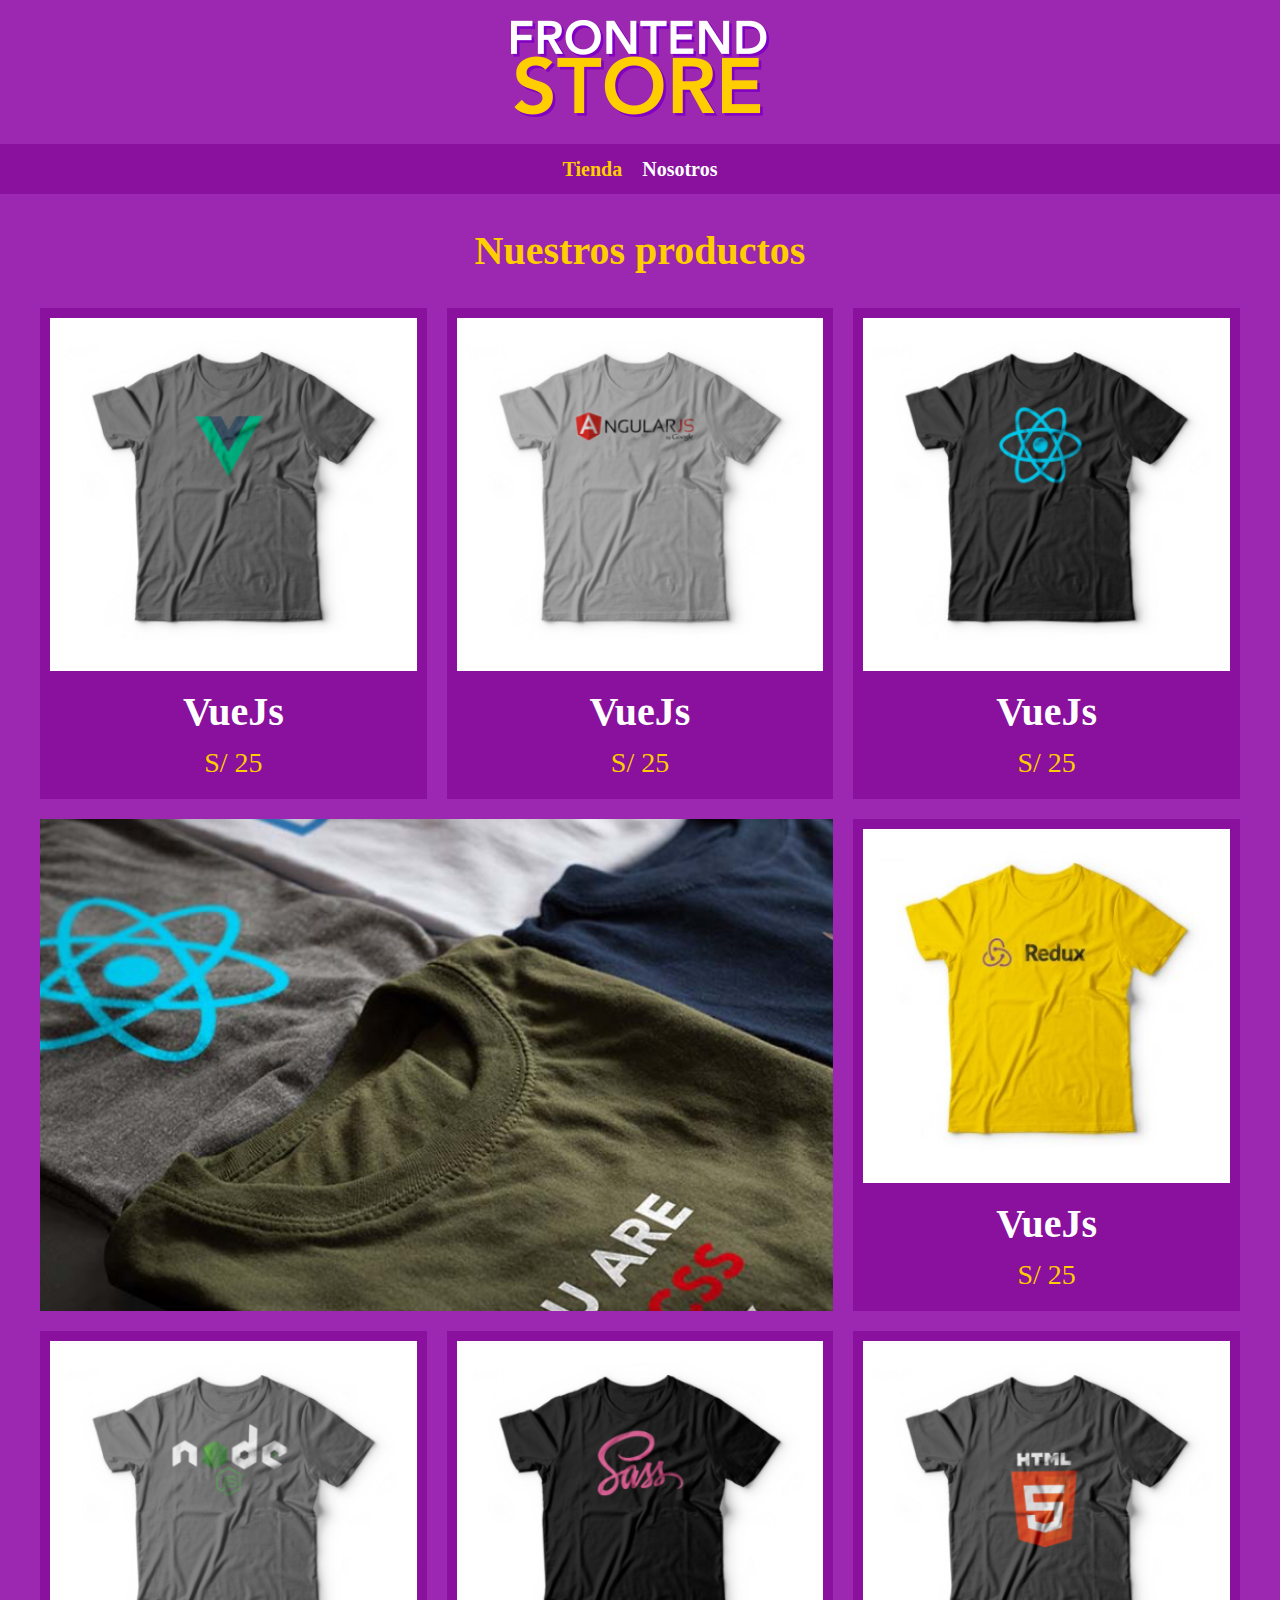
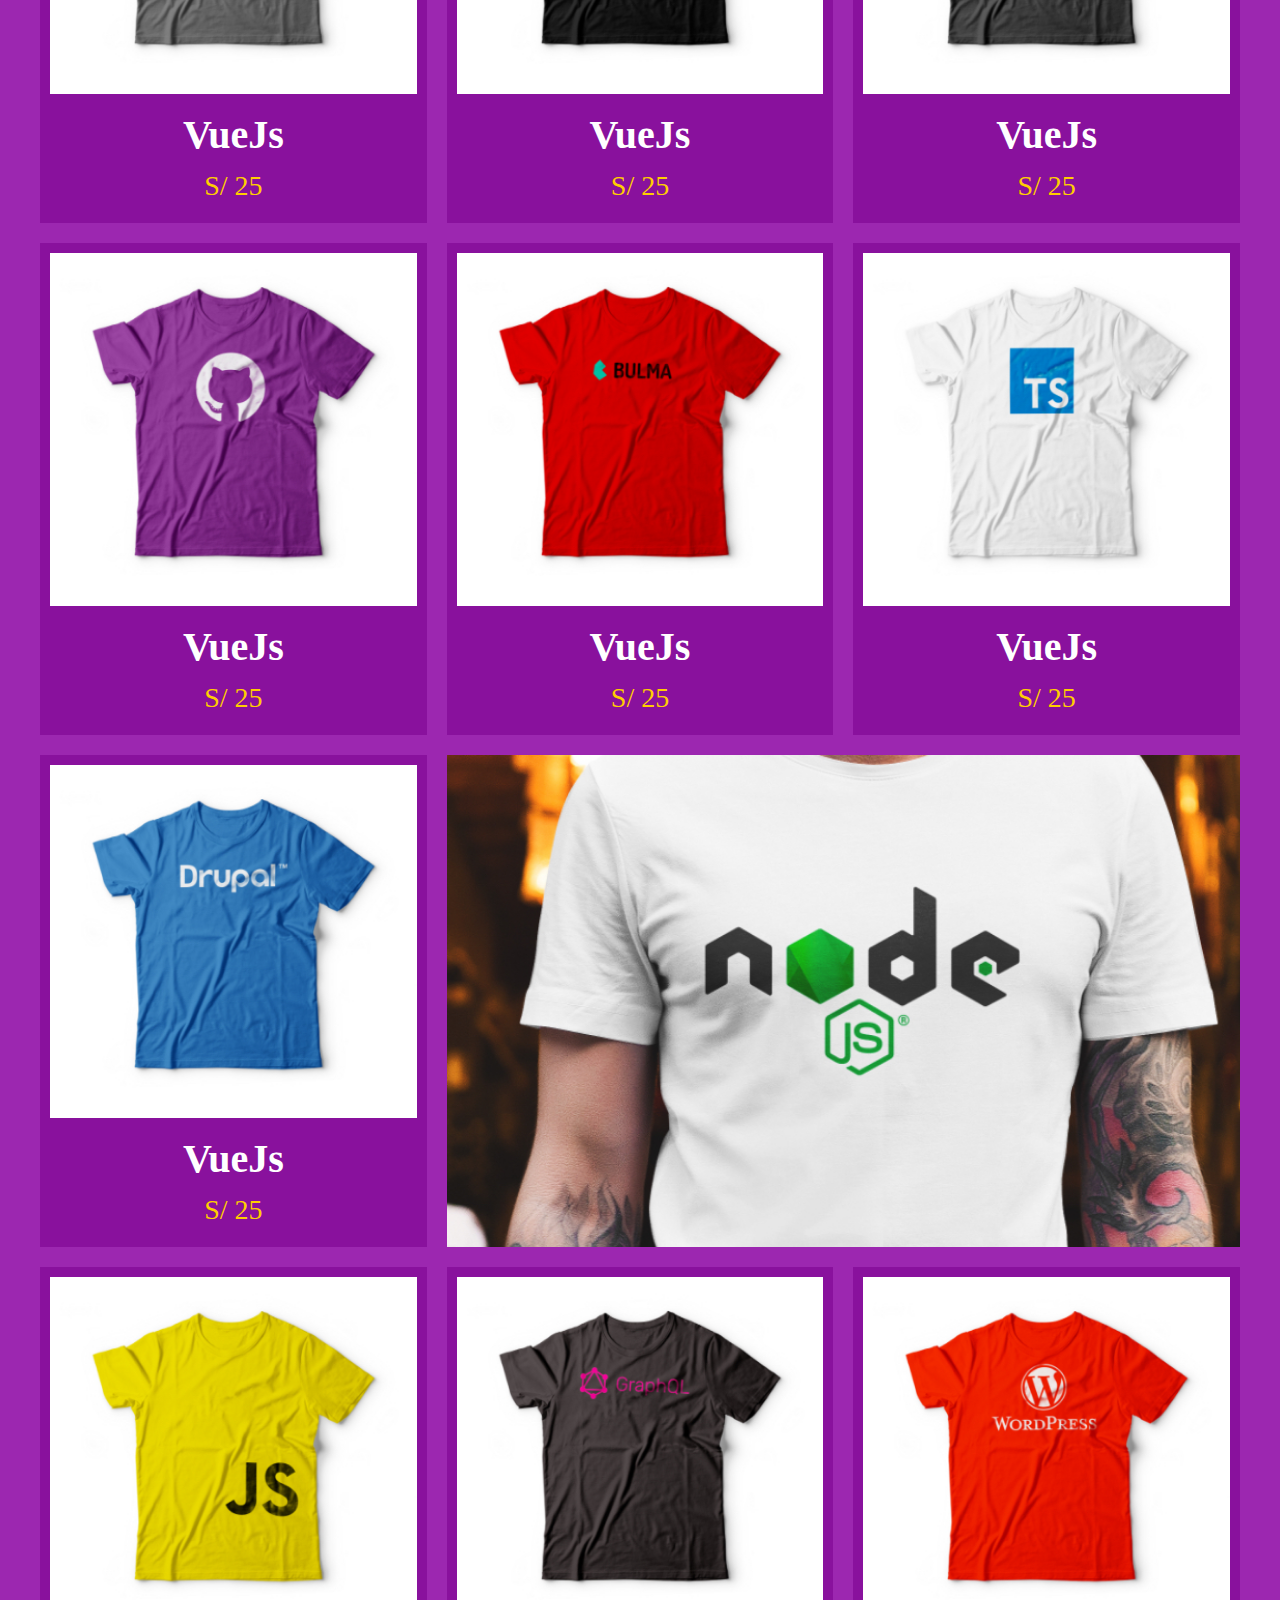
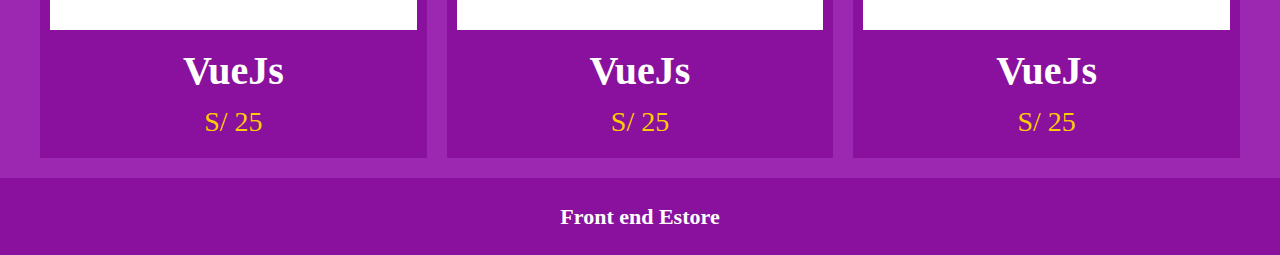
<file: Store/index.html>
<!DOCTYPE html>
<html lang="en">
<head>
    <meta charset="UTF-8">
    <meta name="viewport" content="width=device-width, initial-scale=1.0">
    <title>Tienda</title>
    <link rel="stylesheet" href="./Css/normalize.css">
    <link rel="stylesheet" href="./Css/Style.css">
</head>
<body>
    <header class="header">
        <a href="index.html">
            <img class="header__logo" src="./img/logo.png" alt="logotipo">
        </a>
    </header>


    <nav class="navegacion">
        <a class="navegacion__enlace navegacion__enlace--i" href="./index.html">Tienda</a>
        <a class="navegacion__enlace navegacion__enlace--n" href="./nosotros.html">Nosotros</a>
    </nav>

    <main class="contenedor">
        <h1>Nuestros productos</h1>

        <div class="grid">
            <div class="producto">
                <a href="./producto.html"> 
                    <img class="producto__imagen" src="./img/1.jpg" alt="imagen camisa">
                </a>
                <div class="producto__informacion">
                    <p class="producto__nombre">VueJs</p>
                    <p class="producto__precio">S/ 25</p>
                </div>
            </div>
            <div class="producto">
                <a href="./producto.html"> 
                    <img class="producto__imagen" src="./img/2.jpg" alt="imagen camisa">
                </a>
                <div class="producto__informacion">
                    <p class="producto__nombre">VueJs</p>
                    <p class="producto__precio">S/ 25</p>
                </div>
            </div>
            <div class="producto">
                <a href="./producto.html"> 
                    <img class="producto__imagen" src="./img/3.jpg" alt="imagen camisa">
                </a>
                <div class="producto__informacion">
                    <p class="producto__nombre">VueJs</p>
                    <p class="producto__precio">S/ 25</p>
                </div>
            </div>
            <div class="producto">
                <a href="./producto.html"> 
                    <img class="producto__imagen" src="./img/4.jpg" alt="imagen camisa">
                </a>
                <div class="producto__informacion">
                    <p class="producto__nombre">VueJs</p>
                    <p class="producto__precio">S/ 25</p>
                </div>
            </div>
            <div class="producto">
                <a href="./producto.html"> 
                    <img class="producto__imagen" src="./img/5.jpg" alt="imagen camisa">
                </a>
                <div class="producto__informacion">
                    <p class="producto__nombre">VueJs</p>
                    <p class="producto__precio">S/ 25</p>
                </div>
            </div>
            <div class="producto">
                <a href="./producto.html"> 
                    <img class="producto__imagen" src="./img/6.jpg" alt="imagen camisa">
                </a>
                <div class="producto__informacion">
                    <p class="producto__nombre">VueJs</p>
                    <p class="producto__precio">S/ 25</p>
                </div>
            </div>
            <div class="producto">
                <a href="./producto.html"> 
                    <img class="producto__imagen" src="./img/7.jpg" alt="imagen camisa">
                </a>
                <div class="producto__informacion">
                    <p class="producto__nombre">VueJs</p>
                    <p class="producto__precio">S/ 25</p>
                </div>
            </div>
            <div class="producto">
                <a href="./producto.html"> 
                    <img class="producto__imagen" src="./img/8.jpg" alt="imagen camisa">
                </a>
                <div class="producto__informacion">
                    <p class="producto__nombre">VueJs</p>
                    <p class="producto__precio">S/ 25</p>
                </div>
            </div>
            <div class="producto">
                <a href="./producto.html"> 
                    <img class="producto__imagen" src="./img/9.jpg" alt="imagen camisa">
                </a>
                <div class="producto__informacion">
                    <p class="producto__nombre">VueJs</p>
                    <p class="producto__precio">S/ 25</p>
                </div>
            </div>
            <div class="producto">
                <a href="./producto.html"> 
                    <img class="producto__imagen" src="./img/10.jpg" alt="imagen camisa">
                </a>
                <div class="producto__informacion">
                    <p class="producto__nombre">VueJs</p>
                    <p class="producto__precio">S/ 25</p>
                </div>
            </div>
            <div class="producto">
                <a href="./producto.html"> 
                    <img class="producto__imagen" src="./img/11.jpg" alt="imagen camisa">
                </a>
                <div class="producto__informacion">
                    <p class="producto__nombre">VueJs</p>
                    <p class="producto__precio">S/ 25</p>
                </div>
            </div>
            <div class="producto">
                <a href="./producto.html"> 
                    <img class="producto__imagen" src="./img/12.jpg" alt="imagen camisa">
                </a>
                <div class="producto__informacion">
                    <p class="producto__nombre">VueJs</p>
                    <p class="producto__precio">S/ 25</p>
                </div>
            </div>
            <div class="producto">
                <a href="./producto.html"> 
                    <img class="producto__imagen" src="./img/13.jpg" alt="imagen camisa">
                </a>
                <div class="producto__informacion">
                    <p class="producto__nombre">VueJs</p>
                    <p class="producto__precio">S/ 25</p>
                </div>
            </div>
            <div class="producto">
                <a href="./producto.html"> 
                    <img class="producto__imagen" src="./img/14.jpg" alt="imagen camisa">
                </a>
                <div class="producto__informacion">
                    <p class="producto__nombre">VueJs</p>
                    <p class="producto__precio">S/ 25</p>
                </div>
            </div>

            <div class="grafico grafico--camisas"></div>
            <div class="grafico grafico--node"></div>
        </div>
    </main>

    <footer class="footer">
        <p class="footer__texto">Front end Estore</p>
    </footer>
</body>
</html>
</file>
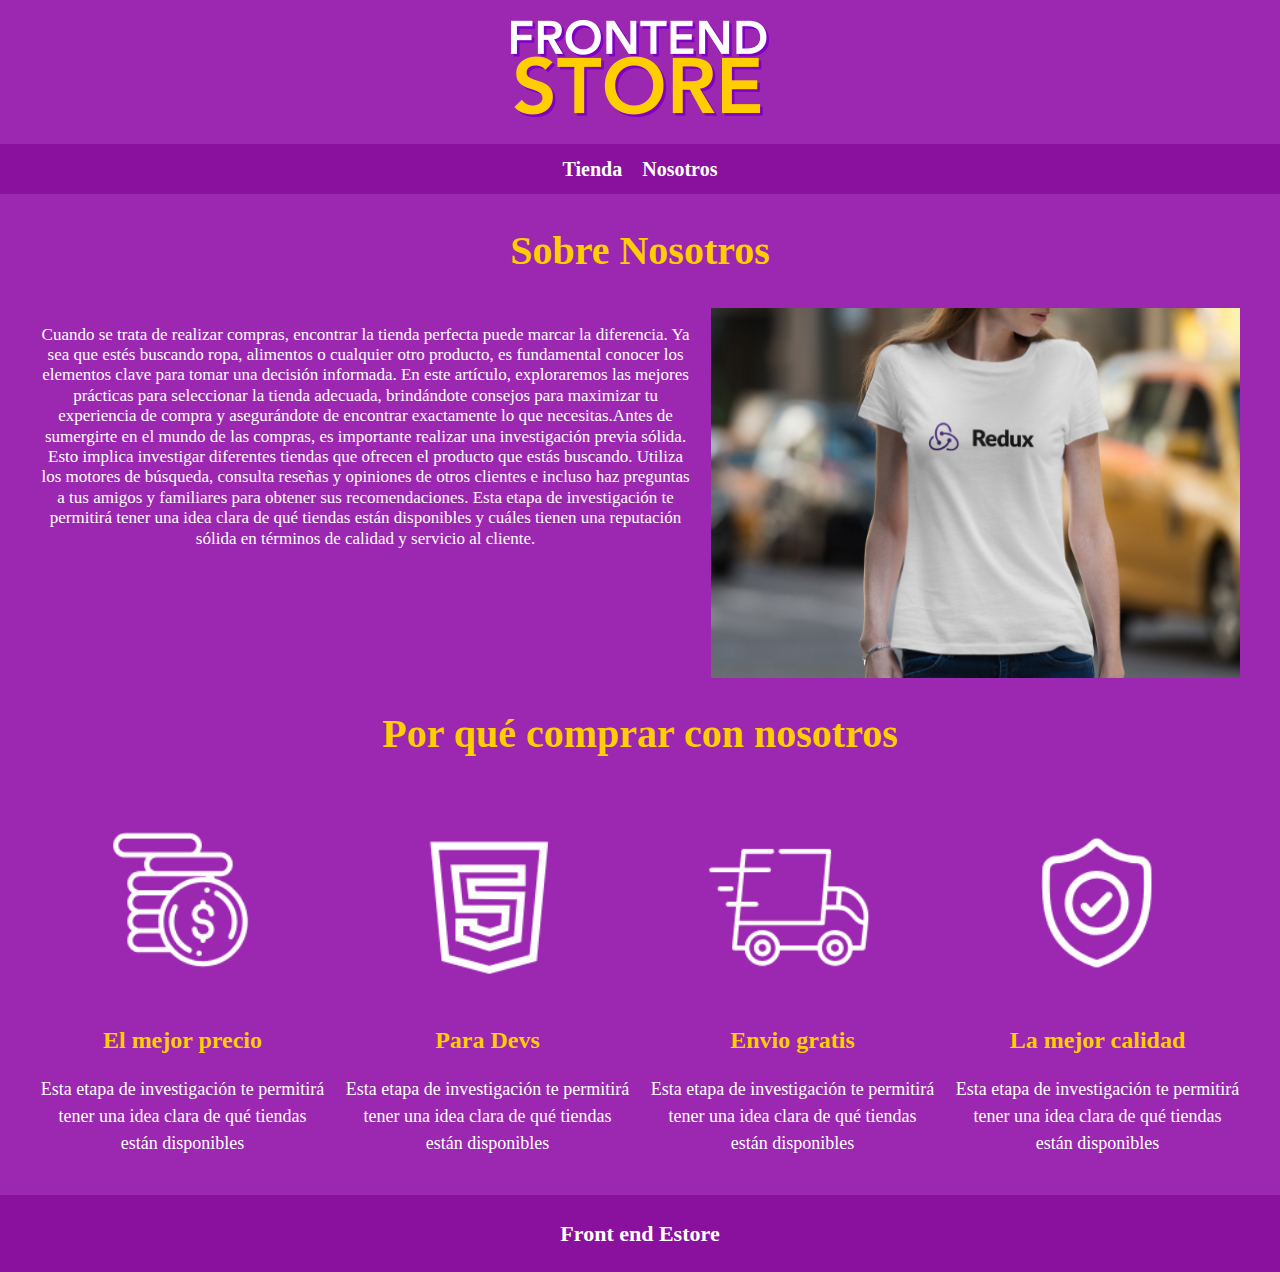
<file: Store/nosotros.html>
<!DOCTYPE html>
<html lang="en">
<head>
    <meta charset="UTF-8">
    <meta name="viewport" content="width=device-width, initial-scale=1.0">
    <title>Nosotros</title>
    <link rel="stylesheet" href="./Css/normalize.css">
    <link rel="stylesheet" href="./Css/Style.css">
</head>
<body>
    <header class="header">
        <a href="index.html">
            <img class="header__logo" src="./img/logo.png" alt="logotipo">
        </a>
    </header>


    <nav class="navegacion">
        <a class="navegacion__enlace navegacion__enlace--activo" href="./index.html">Tienda</a>
        <a class="navegacion__enlace" href="./nosotros.html">Nosotros</a>
    </nav>

    <main class="contenedor">
        <h1>Sobre Nosotros</h1>
        <div class="nosotros">
            <div class="nosotros__contenido">
                <p class="nosotros__texto"> Cuando se trata de realizar compras, encontrar la tienda perfecta puede marcar la diferencia. 
                    Ya sea que estés buscando ropa, alimentos o cualquier otro producto, es fundamental conocer
                    los elementos clave para tomar una decisión informada. En este artículo, exploraremos 
                    las mejores prácticas para seleccionar la tienda adecuada, brindándote consejos para maximizar 
                    tu experiencia de compra y asegurándote de encontrar exactamente lo que necesitas.Antes de 
                    sumergirte en el mundo de las compras, es importante realizar una investigación previa sólida.
                    Esto implica investigar diferentes tiendas que ofrecen el producto que estás buscando. 
                    Utiliza los motores de búsqueda, consulta reseñas y opiniones de otros clientes e incluso 
                    haz preguntas a tus amigos y familiares para obtener sus recomendaciones. Esta etapa de 
                    investigación te permitirá tener una idea clara de qué tiendas están disponibles y cuáles 
                    tienen una reputación sólida en términos de calidad y servicio al cliente.</p>
                </div>
            <img class="nosotros__imagen" src="./img/nosotros.jpg" alt="imagen nosotros">
        </div>

        
    </main>

    <section class="contenedor comprar">
        <h1 class="comprar__titulo">Por qué comprar con nosotros</h1>
        <div class="bloques">
            <div class="bloque">
                <img class="bloque__imagen" src="./img/icono_1.png" alt="por que comprar">
                <h3 class="bloque__titulo">El mejor precio</h3>
                <p>Esta etapa de 
                investigación te permitirá tener una idea clara de qué tiendas están disponibles</p>
            </div><!--bloque-->
            <div class="bloque">
                <img class="bloque__imagen" src="./img/icono_2.png" alt="por que comprar">
                <h3 class="bloque__titulo">Para Devs</h3>
                <p>Esta etapa de 
                investigación te permitirá tener una idea clara de qué tiendas están disponibles</p>
            </div><!--bloque-->
            <div class="bloque">
                <img class="bloque__imagen" src="./img/icono_3.png" alt="por que comprar">
                <h3 class="bloque__titulo">Envio gratis</h3>
                <p>Esta etapa de 
                investigación te permitirá tener una idea clara de qué tiendas están disponibles</p>
            </div><!--bloque-->
            <div class="bloque">
                <img class="bloque__imagen" src="./img/icono_4.png" alt="por que comprar">
                <h3 class="bloque__titulo">La mejor calidad</h3>
                <p>Esta etapa de 
                investigación te permitirá tener una idea clara de qué tiendas están disponibles</p>
            </div><!--bloque-->
        </div>
    </section>

    <footer class="footer">
        <p class="footer__texto">Front end Estore</p>
    </footer>
</body>
</html>
</file>
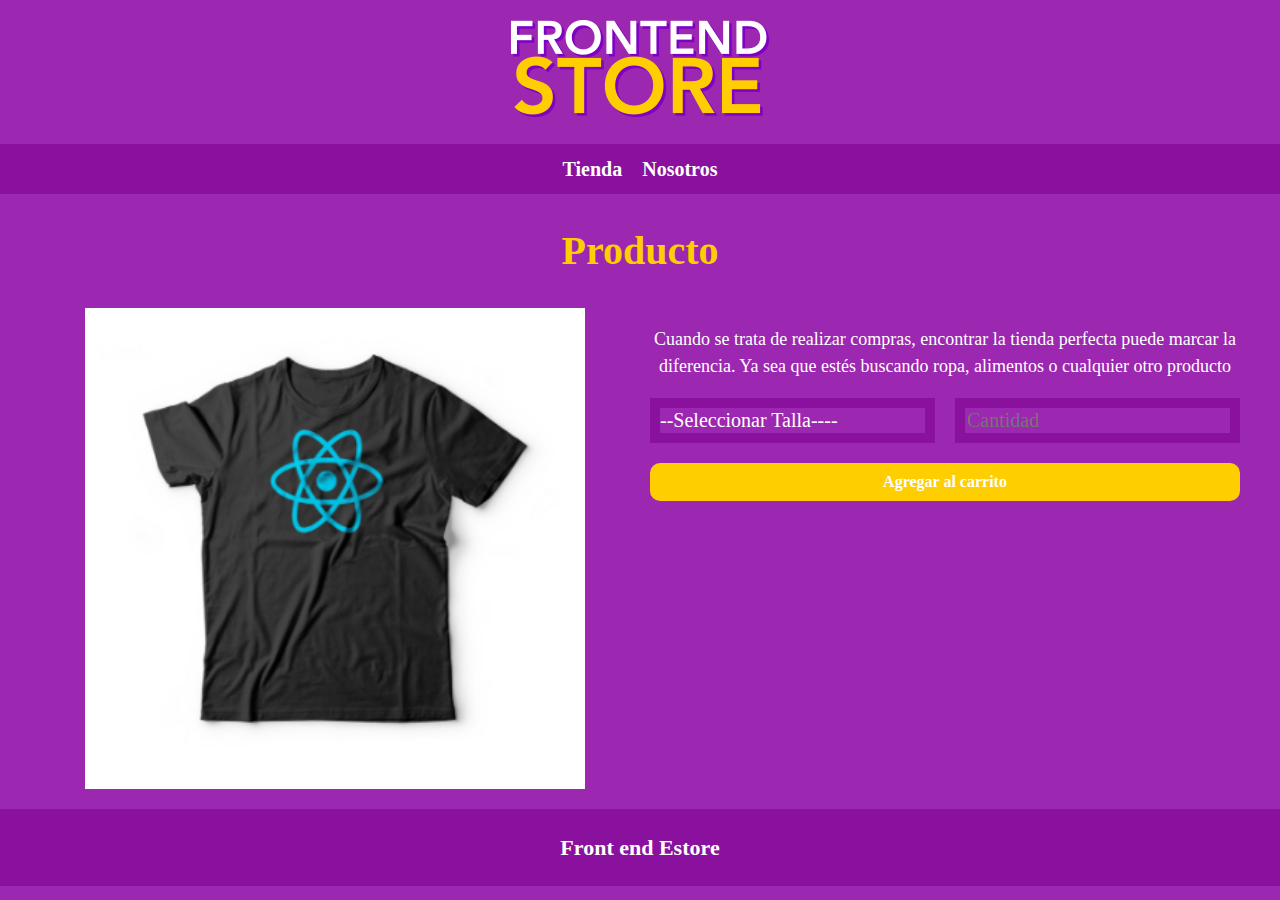
<file: Store/producto.html>
<!DOCTYPE html>
<html lang="en">
<head>
    <meta charset="UTF-8">
    <meta name="viewport" content="width=device-width, initial-scale=1.0">
    <title>Document</title>
    <link rel="stylesheet" href="./Css/normalize.css">
    <link rel="stylesheet" href="./Css/Style.css">
</head>
<body>
    <header class="header">
        <a href="index.html">
            <img class="header__logo" src="./img/logo.png" alt="logotipo">
        </a>
    </header>


    <nav class="navegacion">
        <a class="navegacion__enlace navegacion__enlace--activo" href="./index.html">Tienda</a>
        <a class="navegacion__enlace" href="./nosotros.html">Nosotros</a>
    </nav>

    <main class="contenedor">
        <h1>Producto</h1>

        <div class="camisa">
                <img  class="camisa__imagen" src="./img/3.jpg" alt="imagen producto">
            <div class="camisa__contenido">
                <p> Cuando se trata de realizar compras, encontrar la tienda perfecta puede marcar la diferencia. 
                    Ya sea que estés buscando ropa, alimentos o cualquier otro producto</p>
                
                    <form class="formulario">
                        <select class="formulario__campo">
                            <option disabled selected>--Seleccionar Talla----</option>
                            <option>Chica</option>
                            <option>Mediana</option>
                            <option>Grande</option>
                        </select>
                        <input class="formulario__campo" type="number" placeholder="Cantidad" min="1" max="5">
                        <input class="formulario__submit" type="submit" value="Agregar al carrito">
                    </form>
            </div>
        </div>

    </main>

    <footer class="footer">
        <p class="footer__texto">Front end Estore</p>
    </footer>
</body>
</html>
</file>
<file: Store/Css/Style.css>
:root{
    --primario: #9c27b0;
    --primarioOsc: #89119d;
    --secundario: #ffce00;
    --secundarioOsc: rgb(233,187,2);
    --blanco: #fff;
    --negro: #000;

    --funte-principal: 'Comic Sans MS', cursive;
}

html{
    box-sizing: border-box; /*hack para box model*/
    font-size: 62.5%;
}

*, *:before, *:after {
    box-sizing: inherit;
}

/* Globales */
body{
    background-color: var(--primario);
    font-size: 1.6rem;
    line-height: 1.5;
}

p{
    font-size: 1.8rem;
    color: var(--blanco);
}

a{
    text-decoration: none;
}

img{
    width: 100%;
}

.contenedor{
    max-width: 120rem;
    margin: 0 auto
}

h1, h2, h3{
    text-align: center;
    color: var(--secundario);
    font-family: var(--funte-principal);
}

h1{
    font-size: 4rem;
}
h2{
    font-size: 3.2rem;
}
h3{
    font-size: 2.4rem;
}

/*Header*/
.header{
    display: flex;
    justify-content: center;
}

.header__logo{
    margin: 2rem 0;
}

/*Footer*/
.footer{
    background-color: var(--primarioOsc);
    display: flex;
    justify-content: center;
    margin-top: 2rem;
}

.footer__texto{
    font-weight: bold;
    font-family: var(--funte-principal);
    font-size: 2.2rem;
}
/*Navegacion*/
.navegacion{
    background-color: var(--primarioOsc);
    padding: 1rem 0;
    display: flex;
    justify-content: center;
    gap: 2rem;
}

.navegacion__enlace{
    font-weight: bold;
    font-family: var(--funte-principal);
    color: var(--blanco);
    font-size: 2rem;
}

.navegacion__enlace--i,
.navegacion__enlace:hover{
    color: var(--secundario);
}

/*Grid*/
.grid{
    display: grid;
    grid-template-columns: repeat(2,1fr);
    /* column-gap: 2rem;
    row-gap: 2rem; */
    gap: 2rem;
}

@media (min-width:760px){
    .grid{
        grid-template-columns: repeat(3, 1fr);
    }
}
/*Productos*/
.producto{
    background-color: var(--primarioOsc);
    padding: 1rem;
}

.producto__nombre{
    font-size: 4rem;
    font-weight: bold;
}

.producto__precio{
    font-size: 2.8rem;
    color: var(--secundario);
}

.producto__nombre, .producto__precio{
    font-family: var(--funte-principal);
    margin: 1rem 0;
    text-align: center;
    line-height: 1.2;
}

/*Grafico*/
.grafico{
    background-repeat: no-repeat;
    min-height: 30rem;
    background-size: cover;
}

.grafico--camisas{
    grid-row: 2/3;
    grid-column: 1/3;
    background-image: url(../img/grafico1.jpg);
}

.grafico--node{
    grid-row: 8/9;
    grid-column: 1/3;
    background-image: url(../img/grafico2.jpg);
}

@media (min-width:768px){
    .grafico--node{
        grid-row: 5/6;
        grid-column: 2/4;
    }
}

/*Nosotros*/        
.nosotros{
    display: grid;
}

@media (min-width:768px){ /*MAYOR*/
    .nosotros{
        grid-template-columns: repeat(2,auto);
        column-gap: 2rem;
    }
}

.nosotros__imagen{
    grid-row: 1/2;
}

@media (min-width:768px){
    .nosotros__imagen{
        grid-column: 2/3;
    }
}

.nosotros__texto{
    text-align: center;
    line-height: 1.2;
    font-size: 1.7rem;
}

@media (min-width:980px){
    
}

/*Seccion iconos*/
.bloque__titulo{
    margin: 0;
}

.bloques{
    display: grid;
    grid-template-columns: repeat(2,auto);
    text-align: center;
    gap: 2rem;
}

@media (min-width:768px){
    .bloques{
        grid-template-columns: repeat(4,1fr);
    }
}

/*Producto*/
.camisa{
    display: grid;
    gap: 2rem;
    text-align: center;
}

.camisa__imagen{
    width: 30rem;
    margin: 0 auto;
}

@media (min-width:768px){
    .camisa{
        grid-template-columns: repeat(2,1fr);
    }
    .camisa__imagen{
        width: 50rem;
    }
}


/*FORMULARIO*/
.formulario{
    display: grid;
    grid-template-columns: repeat(2,1fr);
    gap: 2rem;
}

.formulario__campo{
    /* border-color: var(--primarioOsc);
    border-width: 1rem;
    border-style: solid; */
    background-color: transparent;
    color: var(--blanco);
    border: 1rem solid var(--primarioOsc);
    font-size: 2rem;
    appearance: none;
}

.formulario__submit{
    background-color: var(--secundario);
    border-radius: 1rem;
    font-family: var(--funte-principal);
    font-weight: bold;
    text-align: center;
    border: none;
    padding: 1rem;
    transition: background-color .3s ease;
    grid-column: 1/3;
    color: var(--blanco);
}

.formulario__submit:hover{
    cursor: pointer;
    background-color: var(--secundarioOsc);
}
</file>
